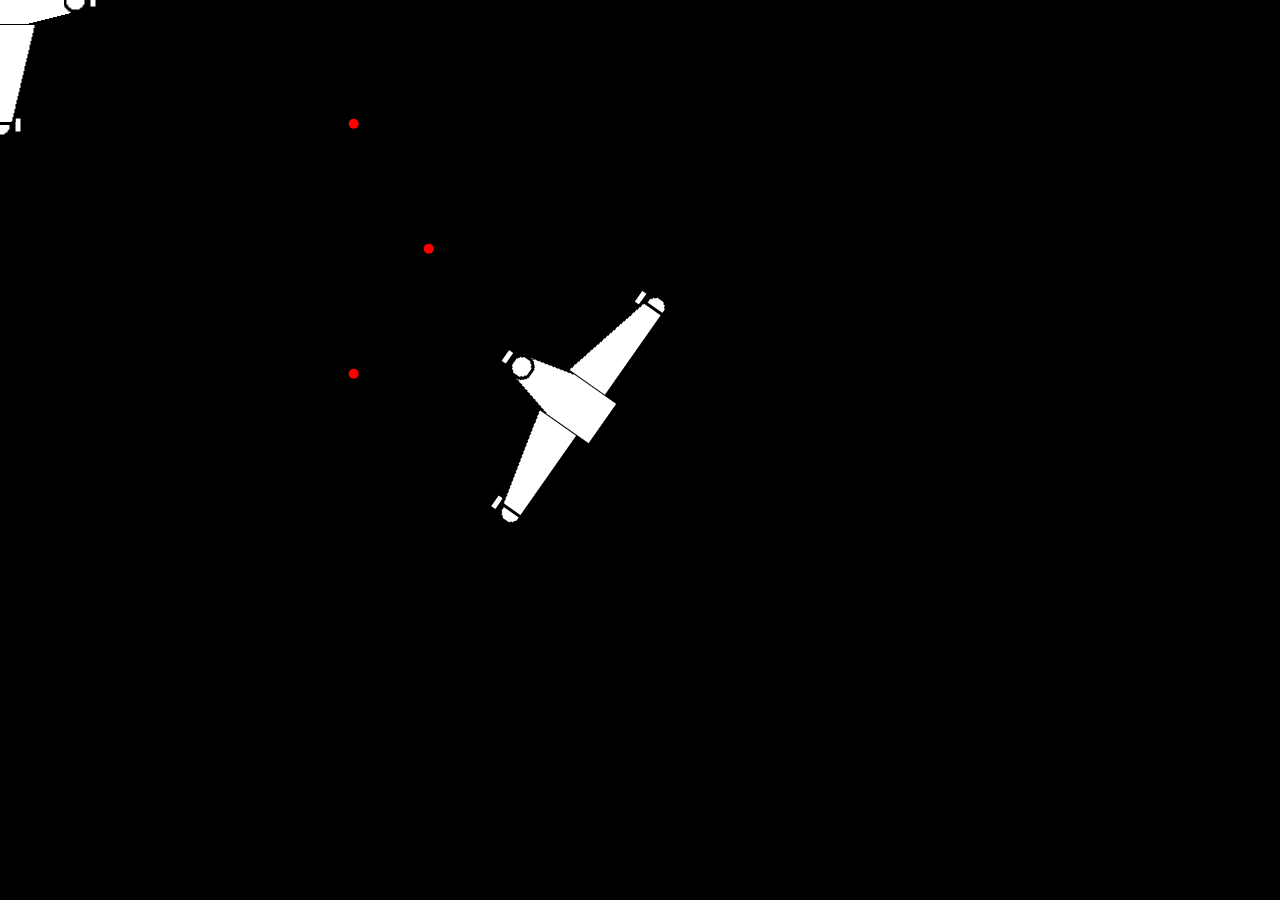
<file: index.html>
<!DOCTYPE html>
<html>
 <head>
  <title>Denis's third page</title>
  <link rel="shortcut icon" href="#">
  <link rel="stylesheet" href="styles.css">
 </head>
 <body>
  <canvas id="canvas" class="canvas"> </canvas>
  <script src="html_experiment_3.js"></script>
 </body>
</html>
</file>
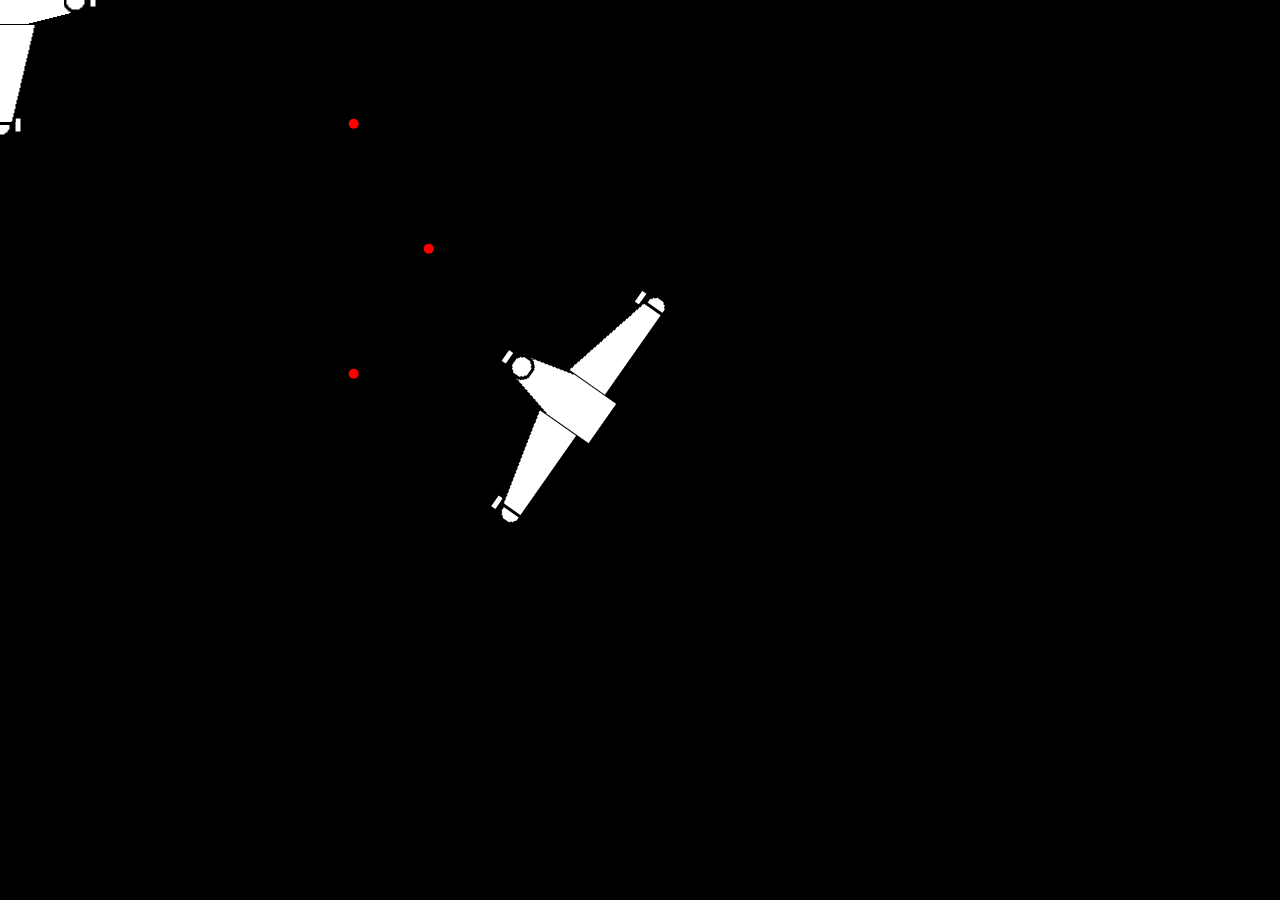
<file: html_experiment_3.html>
<!DOCTYPE html>
<html>
 <head>
  <title>Denis's third page</title>
  <link rel="shortcut icon" href="#">
  <link rel="stylesheet" href="styles.css">
 </head>
 <body>
  <canvas id="canvas" class="canvas"> </canvas>
  <script src="html_experiment_3.js"></script>
 </body>
</html>
</file>
<file: styles.css>
html, 
body {
    overflow: hidden;
    margin: 0px;
    padding: 0px;
    width: 100vw;
    height: 100vh;
}

canvas {
    margin: 0px;
    padding: 0px;
}
</file>
